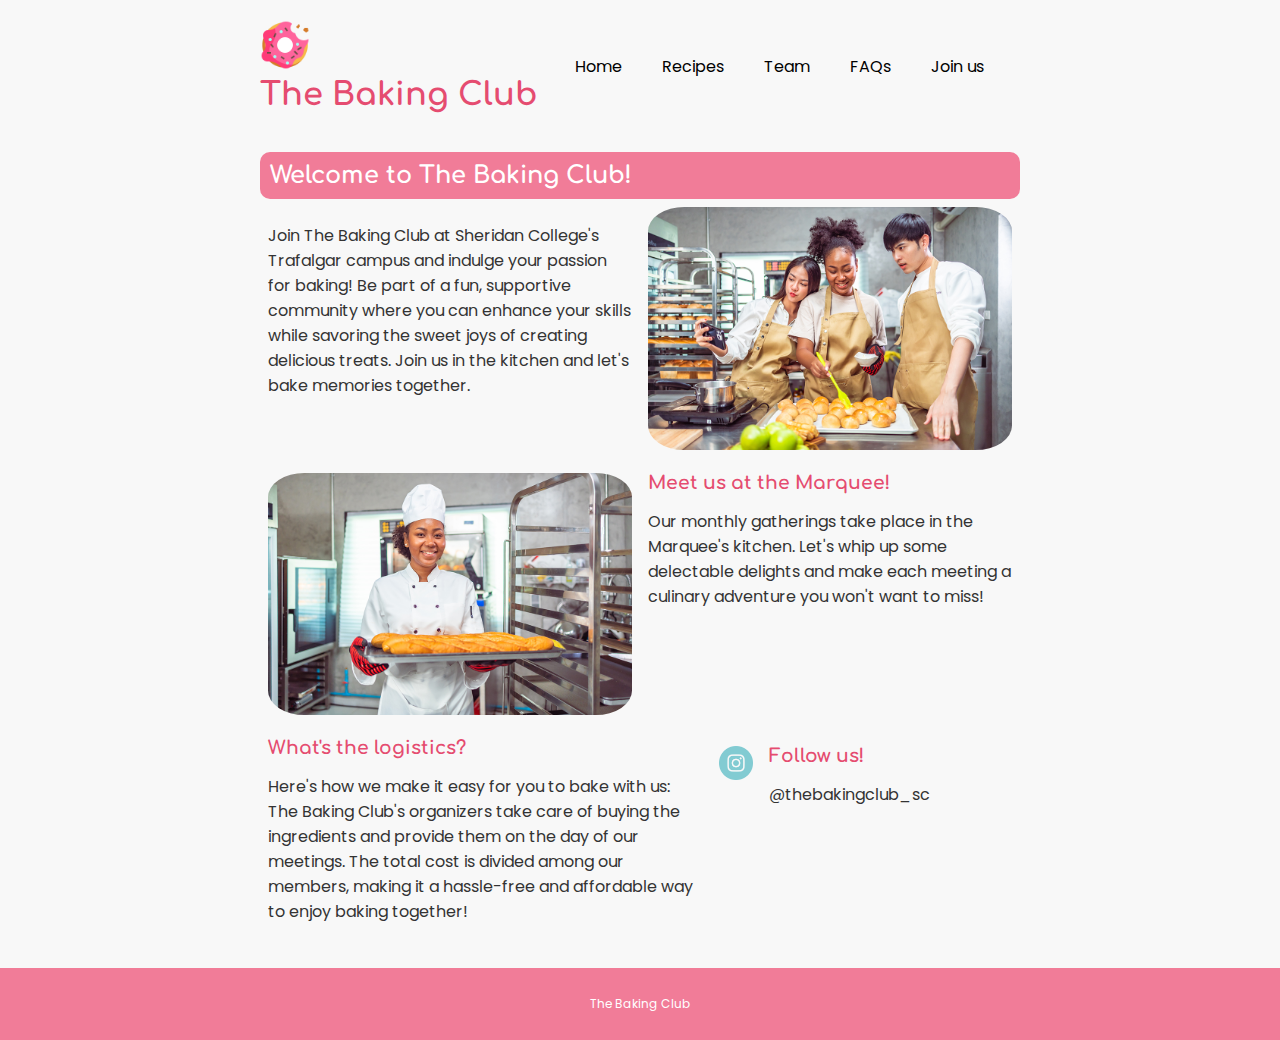
<file: index.html>
<!DOCTYPE html>
<html lang="en">
  <head>
    <meta charset="UTF-8" />
    <meta name="viewport" content="width=device-width, initial-scale=1.0" />
    <title>The Baking Club</title>
    <link rel="stylesheet" href="myStyles.css" />
    <link href="otherStyles.css" rel="stylesheet" type="text/css" />
    <link rel="preconnect" href="https://fonts.googleapis.com" />
    <link rel="preconnect" href="https://fonts.gstatic.com" crossorigin />
    <link
      href="https://fonts.googleapis.com/css2?family=Comfortaa:wght@500;700&family=Poppins:wght@400;500&display=swap"
      rel="stylesheet"
    />
  </head>
  <body>
    <nav class="container">
      <div class="logo-container">
        <img class="logo" src="./img/logo.png" alt="Logo" />
        <h1>The Baking Club</h1>
      </div>
      <ul>
        <li><a href="index.html" class="click">Home</a></li>
        <li><a href="recipes.html">Recipes</a></li>
        <li><a href="team.html">Team</a></li>
        <li><a href="faqs.html">FAQs</a></li>
        <li><a href="joinUs.html"> Join us</a></li>
      </ul>
    </nav>

    <div class="container">
      <h2>Welcome to The Baking Club!</h2>

      <div class="row">
        <div class="col-6 menu">
          <p>
            Join The Baking Club at Sheridan College's Trafalgar campus and
            indulge your passion for baking! Be part of a fun, supportive
            community where you can enhance your skills while savoring the sweet
            joys of creating delicious treats. Join us in the kitchen and let's
            bake memories together.
          </p>
        </div>
        <div class="col-6">
          <img src="./img/students_cooking.jpeg" alt="Students cooking" />
        </div>
      </div>
      <div class="col-6">
        <img src="./img/girl_cooking.jpeg" alt="Girl baking" />
      </div>
      <div class="row">
        <div class="col-6 menu">
          <h3>Meet us at the Marquee!</h3>
          <p>
            Our monthly gatherings take place in the Marquee's kitchen. Let's
            whip up some delectable delights and make each meeting a culinary
            adventure you won't want to miss!
          </p>
        </div>
      </div>

      <div class="row">
        <div class="col-7">
          <h3>What's the logistics?</h3>
          <p>
            Here's how we make it easy for you to bake with us: The Baking
            Club's organizers take care of buying the ingredients and provide
            them on the day of our meetings. The total cost is divided among our
            members, making it a hassle-free and affordable way to enjoy baking
            together!
          </p>
        </div>
        <div class="col-5">
          <div class="columns">
            <div class="col-2">
              <img src="img/instagram.png" alt="instagram" />
            </div>
            <div class="col-10">
              <h3>Follow us!</h3>
              <p>@thebakingclub_sc</p>
            </div>
          </div>
        </div>
      </div>
    </div>

    <footer>
      <p>The Baking Club<br /></p>
    </footer>
  </body>
</html>
</file>
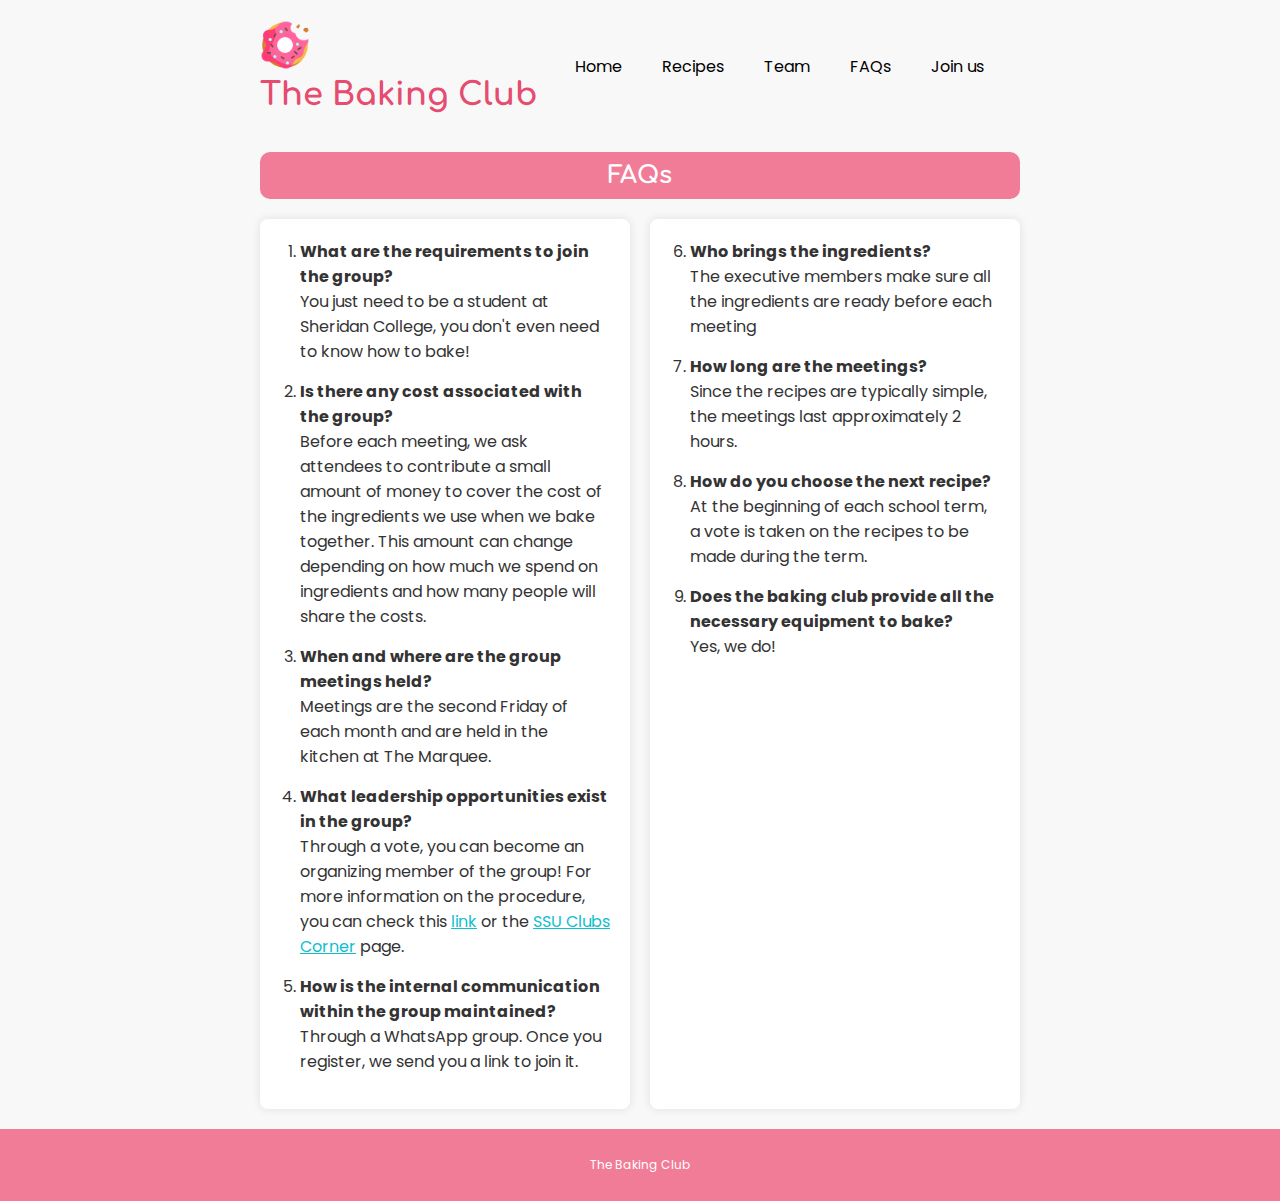
<file: faqs.html>
<!DOCTYPE html>
<html>

<head>
  <meta charset="utf-8">
  <meta name="viewport" content="width=device-width">
  <link href="myStyles.css" rel="stylesheet" type="text/css" />
  <link href="otherStyles.css" rel="stylesheet" type="text/css" />
  <link rel="preconnect" href="https://fonts.googleapis.com">
<link rel="preconnect" href="https://fonts.gstatic.com" crossorigin>
<link href="https://fonts.googleapis.com/css2?family=Comfortaa:wght@500;700&family=Poppins:wght@400;500&display=swap" rel="stylesheet">
  <title>The Baking Club - FAQs</title>
</head>

<body>

  <!-- Navigation bar website-->
  <nav class="container">
    <div class="logo-container">
        <img class="logo" src="./img/logo.png" alt="Logo">
        <h1>The Baking Club</h1>
    </div>
    <ul>
        <li><a href="index.html" class="click">Home</a></li>
        <li><a href="recipes.html">Recipes</a></li>
        <li><a href="team.html">Team</a></li>
        <li><a href="faqs.html">FAQs</a></li>
        <li><a href="joinUs.html"> Join us</a></li>
    </ul>
</nav>

  <div class="container">
    <div class="cell Title">
      <h2>FAQs</h2>
    </div>

    <div class="grid">
      <div class="column">
        <ol>
          <li><strong>What are the requirements to join the group?</strong><br>You just need to be a student at Sheridan College, you don't even need to know how to bake!</li>
          <li><strong>Is there any cost associated with the group?</strong><br>Before each meeting, we ask attendees to contribute a small amount of money to cover the cost of the ingredients we use when we bake together. This amount can change depending on how much we spend on ingredients and how many people will share the costs.</li>
          <li><strong>When and where are the group meetings held?</strong><br>Meetings are the second Friday of each month and are held in the kitchen at The Marquee.</li>
          <li><strong>What leadership opportunities exist in the group?</strong><br>Through a vote, you can become an organizing member of the group! For more information on the procedure, you can check this <a href="https://acrobat.adobe.com/link/track?uri=urn:aaid:scds:US:6423add2-0743-3f9d-8151-1e28ac2dc8ec">link</a> or the <a href="https://sheridancollege.campuslabs.ca/engage/">SSU Clubs Corner</a> page.</li>
          <li><strong>How is the internal communication within the group maintained?</strong><br>Through a WhatsApp group. Once you register, we send you a link to join it.</li>
        </ol>
      </div>

      <div class="column">
        <ol start="6">
          <li><strong>Who brings the ingredients?</strong><br>The executive members make sure all the ingredients are ready before each meeting</li>
          <li><strong>How long are the meetings?</strong><br>Since the recipes are typically simple, the meetings last approximately 2 hours.</li>
          <li><strong>How do you choose the next recipe?</strong><br>At the beginning of each school term, a vote is taken on the recipes to be made during the term.</li>
          <li><strong>Does the baking club provide all the necessary equipment to bake?</strong><br>Yes, we do!</li>
        </ol>
      </div>
    </div>

  </div>
  <footer>
    <p>The Baking Club<br>
</footer>

</body>

</html>
</file>
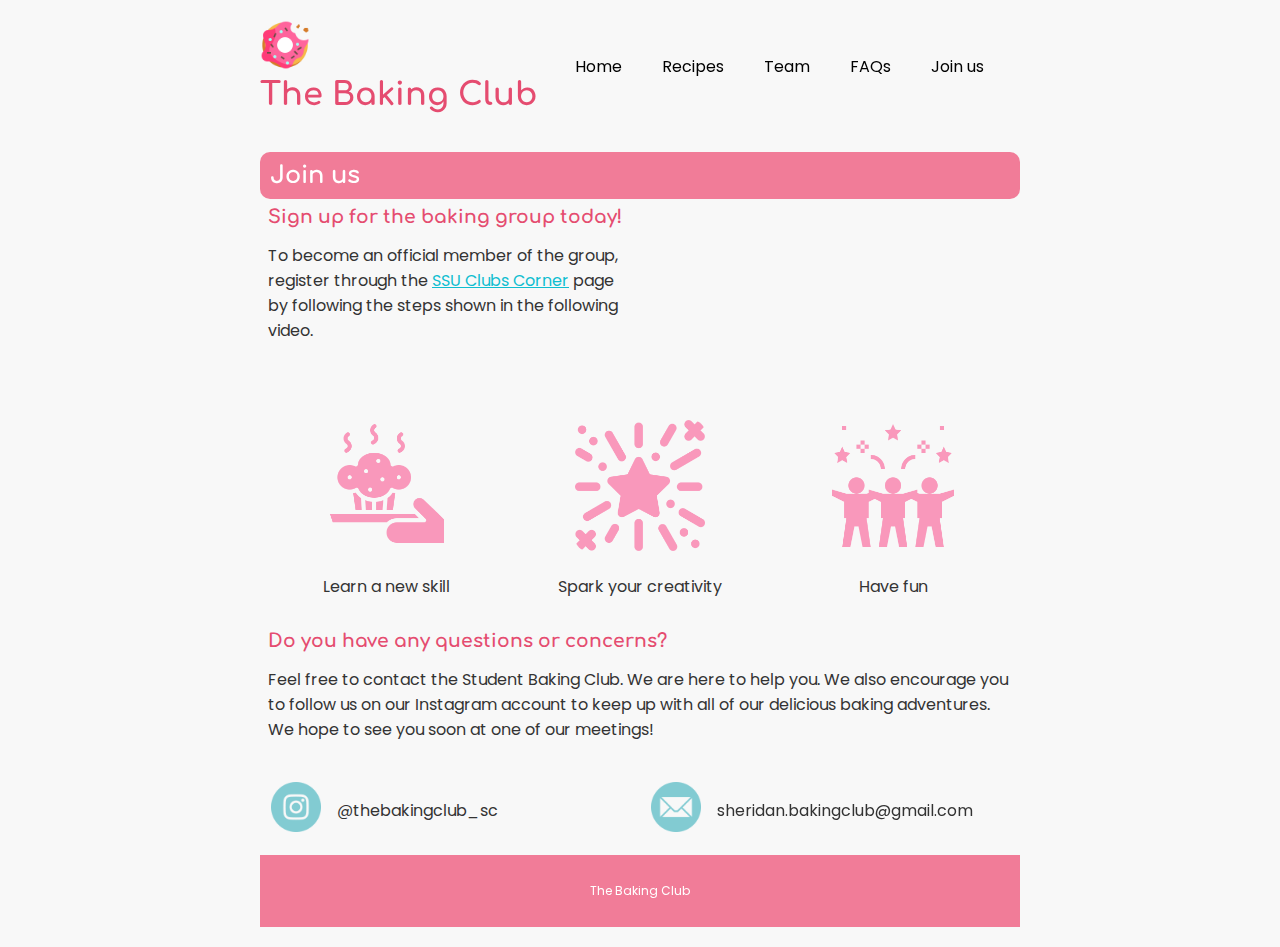
<file: joinUs.html>
<!DOCTYPE html>
<html lang="en">
<head>
    <meta charset="UTF-8">
    <meta name="viewport" content="width=device-width, initial-scale=1.0">
    <title>Join Us</title>
    <link rel="stylesheet" href="myStyles.css">
    <link href="otherStyles.css" rel="stylesheet" type="text/css" />
    <link rel="preconnect" href="https://fonts.googleapis.com">
<link rel="preconnect" href="https://fonts.gstatic.com" crossorigin>
<link href="https://fonts.googleapis.com/css2?family=Comfortaa:wght@500;700&family=Poppins:wght@400;500&display=swap" rel="stylesheet">
</head>
<body>

    <nav class="container">
        <div class="logo-container">
            <img class="logo" src="./img/logo.png" alt="Logo">
            <h1>The Baking Club</h1>
        </div>
        <ul>
            <li><a href="index.html" class="click">Home</a></li>
            <li><a href="recipes.html">Recipes</a></li>
            <li><a href="team.html">Team</a></li>
            <li><a href="faqs.html">FAQs</a></li>
            <li><a href="joinUs.html"> Join us</a></li>
        </ul>
    </nav>

    <div class="container">
        <h2>Join us</h2>

        <div class="row">
            <div class="col-6 menu">
                <h3>Sign up for the baking group today!</h3>
                <p>To become an official member of the group, register through the <a href="https://sheridancollege.campuslabs.ca/engage">SSU Clubs Corner</a> page by following the steps shown in the following video.</p>
            </div>
            <div class="col-6">
                <div class="container"> 
                    <iframe src="https://www.youtube.com/embed/hD5sdj1p71w?si=mEROKeqV8jzb3GW4" title="YouTube video player" frameborder="0" allow="accelerometer; autoplay; clipboard-write; encrypted-media; gyroscope; picture-in-picture; web-share" allowfullscreen></iframe>
                </div>
            </div>
        </div>
        
        <div class="row">
            <div class="columns-skills">
            <div class="col-4">
                <div class="skill-container">
                <img src="img/skill.png" alt="reason-one">
                <p>Learn a new skill</p>
                </div>
            </div>
            <div class="col-4">
                <div class="skill-container">
              <img src="img/creativity.png" alt="reason-two">
              <p>Spark your creativity</p>
            </div>
            </div>
            <div class="col-4">
                <div class="skill-container">
              <img src="img/fun.png" alt="reason-three">
              <p>Have fun</p>
                </div>
            </div>
            </div>
        </div>

        <div class="row">
            <div class="col-12">
                <h3>Do you have any questions or concerns?</h3>
                <p>Feel free to contact the Student Baking Club. We are here to help you. We also encourage you to follow us on our Instagram account to keep up with all of our delicious baking adventures. We hope to see you soon at one of our meetings!</p>
            </div>
        </div>

<div class="row for-pc">
    <div class="col-6">
        <div class="col-2 social-container-contacts">
            <img src="img/instagram.png" alt="instagram 2">
        </div>
        <div class="col-10">
            <p>@thebakingclub_sc</p>
        </div>
    </div> 
    <div class="col-6">
        <div class="col-2 social-container-contacts">
            <img src="img/email.png" alt="email 2">
        </div>
        <div class="col-10">
            <p>sheridan.bakingclub@gmail.com</p>
        </div>
    </div>               
</div>

<div class="row for-mobile">
    <div class="col-12">
        <div class="row">
            <div class="columns">
                <div class="col-1 social-container-contacts">
                    <img src="img/instagram.png" alt="instagram 2">
                </div>
                <div class="col-11">
                    <p>@thebakingclub_sc</p>
                </div>
            </div>
        </div>
        <div class="row">
            <div class="columns">
                <div class="col-1 social-container-contacts">
                    <img src="./img/email.png" alt="email 2">
                </div>
                <div class="col-11">
                    <p>sheridan.bakingclub@gmail.com</p>
                </div>
            </div>
        </div>               
    </div>
</div>  

<footer>
    <p>The Baking Club<p>
</footer>

</body>
</html>
</file>
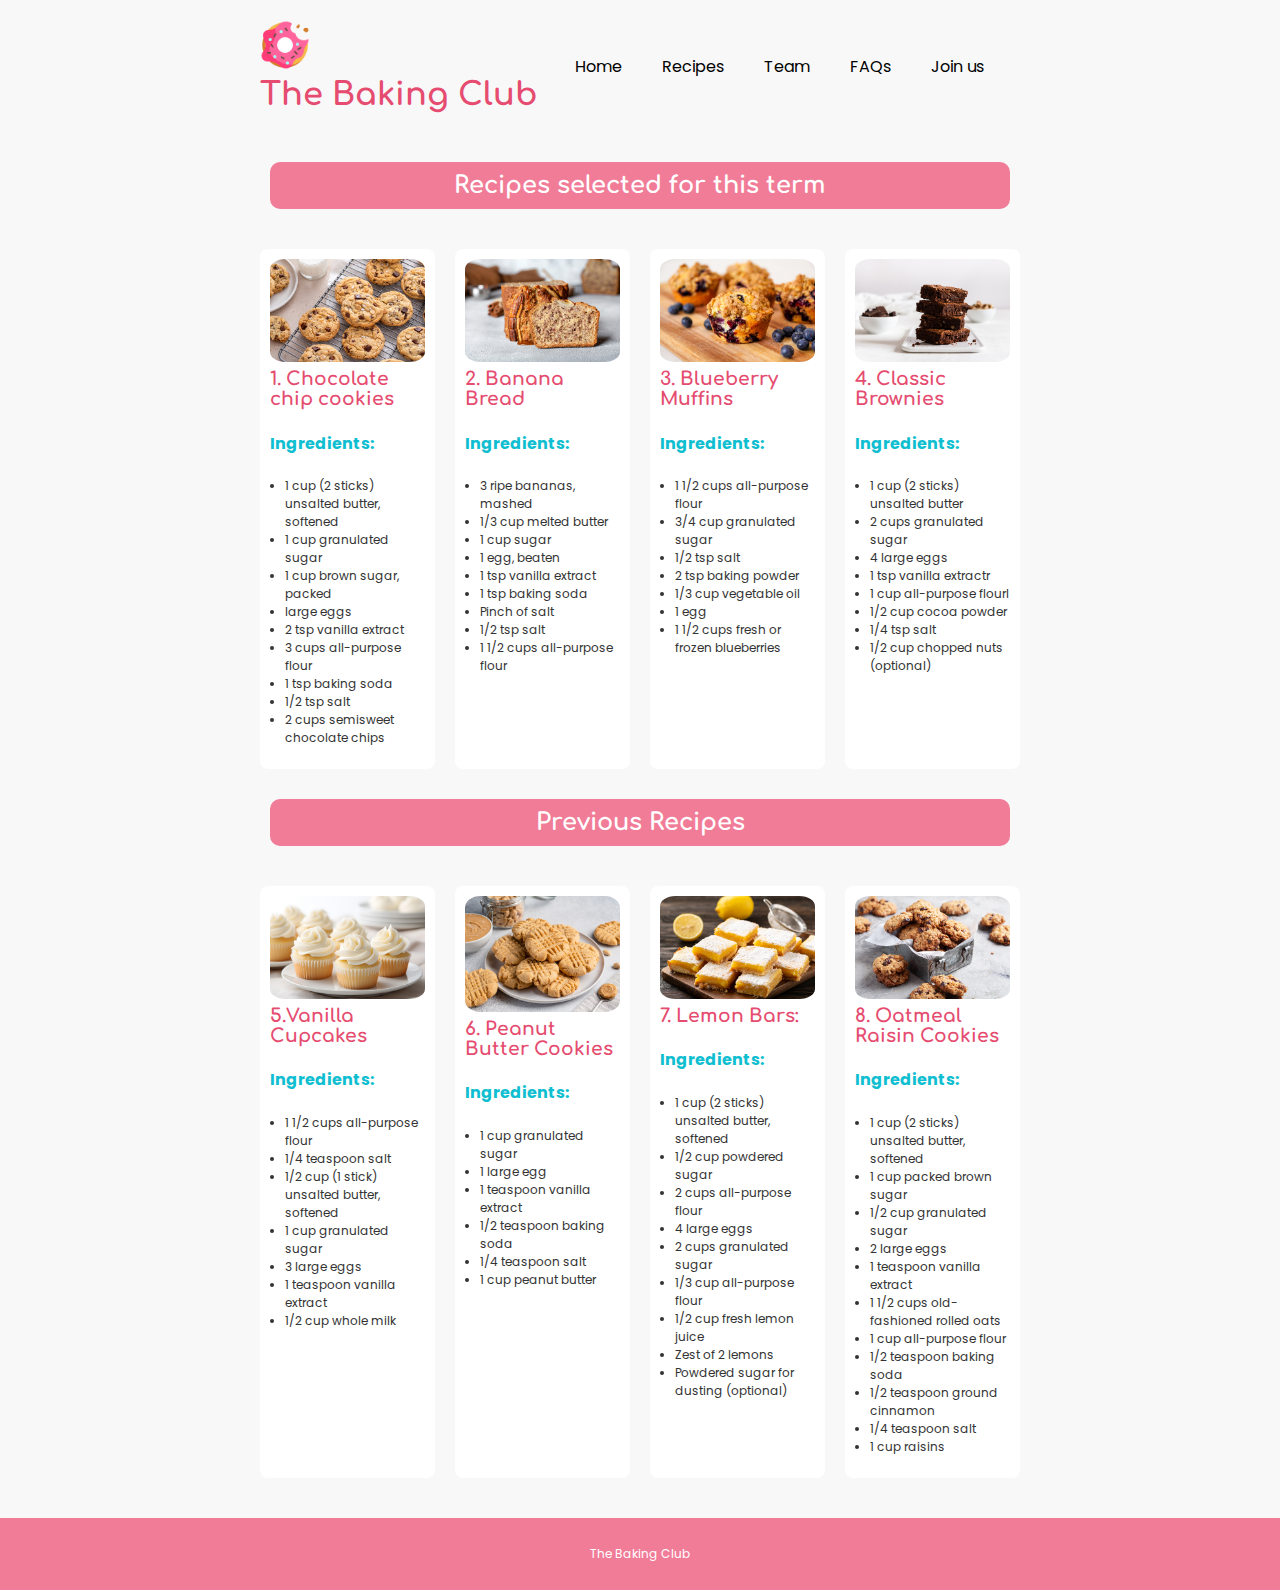
<file: recipes.html>
<!DOCTYPE html>
<html lang="en">
<head>
    <meta charset="UTF-8">
    <meta name="viewport" content="width=device-width, initial-scale=1.0">
    <link href="myStyles.css" rel="stylesheet" type="text/css" />
    <link href="otherStyles.css" rel="stylesheet" type="text/css" />
    <link rel="preconnect" href="https://fonts.googleapis.com">
<link rel="preconnect" href="https://fonts.gstatic.com" crossorigin>
<link href="https://fonts.googleapis.com/css2?family=Comfortaa:wght@500;700&family=Poppins:wght@400;500&display=swap" rel="stylesheet">
    <title>Recipe Website</title>
</head>
<body>

  <nav class="container">
    <div class="logo-container">
        <img class="logo" src="./img/logo.png" alt="Logo">
        <h1>The Baking Club</h1>
    </div>
    <ul>
        <li><a href="index.html" class="click">Home</a></li>
        <li><a href="recipes.html">Recipes</a></li>
        <li><a href="team.html">Team</a></li>
        <li><a href="faqs.html">FAQs</a></li>
        <li><a href="joinUs.html"> Join us</a></li>
    </ul>
</nav>

    <div class="container">

        <div class="row-container">
            <h2>Recipes selected for this term</h2>
        </div>

        <div class="grid-container">
            <!-- recipe 1 -->
            <div class="recipe">
                <img src="img/chocolate_cookie.jpeg" alt="Dessert 1">
                <h3>1. Chocolate chip cookies </h3>
             <h4>Ingredients:</h4>
              <ul> 
                  <li>1 cup (2 sticks) unsalted butter, 
                      softened</li> 
                  <li>1 cup granulated sugar</li>
                  <li>1 cup brown sugar, packed</li>
                  <li>large eggs</li>
                  <li>2 tsp vanilla extract</li>
                  <li>3 cups all-purpose flour</li>
                  <li>1 tsp baking soda</li>
                  <li>1/2 tsp salt</li>
                  <li>2 cups semisweet chocolate chips</li>  
              </ul>
            </div>

            <!-- recipe 2 -->
            <div class="recipe">
                <img src="img/banana_bread.jpeg" alt="Dessert 2">
                <h3>2. Banana Bread</h3>
                <h4>Ingredients:</h4>
                 <ul>
                     <li>3 ripe bananas, mashed</li>
                     <li>1/3 cup melted butter</li>
                     <li>1 cup sugar</li>
                     <li>1 egg, beaten</li>
                     <li>1 tsp vanilla extract</li>
                     <li>1 tsp baking soda</li>
                     <li>Pinch of salt</li>
                     <li>1/2 tsp salt</li>
                     <li>1 1/2 cups all-purpose flour</li>              
                 </ul>
            </div>

            <!-- recipe 3 -->
            <div class="recipe">
                <img src="img/bluberry_muffins.jpeg" alt="Dessert 3">
                <h3>3. Blueberry Muffins</h3>
                <h4>Ingredients:</h4>
                  <ul>
                    <li>1 1/2 cups all-purpose flour</li>
                    <li>3/4 cup granulated sugar</li>
                    <li>1/2 tsp salt</li>
                    <li>2 tsp baking powder</li>
                    <li>1/3 cup vegetable oil</li>
                    <li>1 egg</li>
                    <li>1 1/2 cups fresh or frozen blueberries</li>
                </ul>
            </div>

            <!-- recipe 4 -->
            <div class="recipe">
                <img src="img/brownies.jpeg" alt="Dessert 4">
                <h3>4. Classic Brownies</h3>
                <h4>Ingredients:</h4>
                <ul>
                  <li>1 cup (2 sticks) unsalted butter</li>
                  <li>2 cups granulated sugar</li>
                  <li>4 large eggs</li>
                  <li>1 tsp vanilla extractr</li>
                  <li>1 cup all-purpose flourl</li>
                  <li>1/2 cup cocoa powder</li>
                  <li>1/4 tsp salt</li>
                  <li>1/2 cup chopped nuts (optional)</li>
              </ul>
            </div>
        </div>

        <div class="row-container">
            <h2>Previous Recipes</h2>
        </div>

        <div class="grid-container">
            <!-- Previous Recipe 1 -->
            <div class="recipe">
                <img src="img/vanilla_cupcake.jpeg" alt="Previous Dessert 1">
                <h3>5.Vanilla Cupcakes</h3>
             <h4>Ingredients:</h4>
              <ul>
                  <li>1 1/2 cups all-purpose flour</li> 
                  <li> 1/4 teaspoon salt</li>
                  <li>1/2 cup (1 stick) unsalted butter, softened</li>
                  <li>1 cup granulated sugar</li>
                  <li> 3 large eggs</li>
                  <li>1 teaspoon vanilla extract</li>
                  <li>1/2 cup whole milk</li>
              </ul>
            </div>

            <!-- Previous Recipe 2 -->
            <div class="recipe">
                <img src="img/peanutbutter_cookie.jpeg" alt="Previous Dessert 2">
                <h3>6. Peanut Butter Cookies</h3>
                <h4>Ingredients:</h4>
                 <ul>
                     <li>1 cup granulated sugar</li>
                     <li>1 large egg</li>
                     <li>1 teaspoon vanilla extract</li>
                     <li>1/2 teaspoon baking soda</li>
                     <li>1/4 teaspoon salt</li>
                     <li>1 cup peanut butter</li>              
                 </ul>
            </div>

            <!-- Previous Recipe 3 -->
            <div class="recipe">
                <img src="img/lemon_bar.jpeg" alt="Previous Dessert 3">
                <h3>7. Lemon Bars:</h3>
                <h4>Ingredients:</h4>
                  <ul>
                    <li>1 cup (2 sticks) unsalted butter, softened</li>
                    <li>1/2 cup powdered sugar</li>
                    <li>2 cups all-purpose flour</li>
                    <li>4 large eggs</li>
                    <li>2 cups granulated sugar</li>
                    <li>1/3 cup all-purpose flour</li>
                    <li>1/2 cup fresh lemon juice</li>
                    <li>Zest of 2 lemons</li>
                    <li>Powdered sugar for dusting (optional)</li>
                </ul>
            </div>

            <!-- Previous Recipe 4 -->
            <div class="recipe">
                <img src="img/oatmeal_cookie.jpeg" alt="Previous Dessert 4">
                <h3>8. Oatmeal Raisin Cookies</h3>
                <h4>Ingredients:</h4>
                <ul>
                  <li>1 cup (2 sticks) unsalted butter, softened</li>
                  <li>1 cup packed brown sugar</li>
                  <li>1/2 cup granulated sugar</li>
                  <li>2 large eggs</li>
                  <li>1 teaspoon vanilla extract</li>
                  <li>1 1/2 cups old-fashioned rolled oats</li>
                  <li>1 cup all-purpose flour</li>
                  <li>1/2 teaspoon baking soda</li>
                  <li>1/2 teaspoon ground cinnamon</li>
                  <li>1/4 teaspoon salt</li>
                  <li>1 cup raisins</li>
              </ul>
            </div>
        </div>

    </div>
    <footer>
        <p>The Baking Club<br>
    </footer>
</body>
</html>
</file>
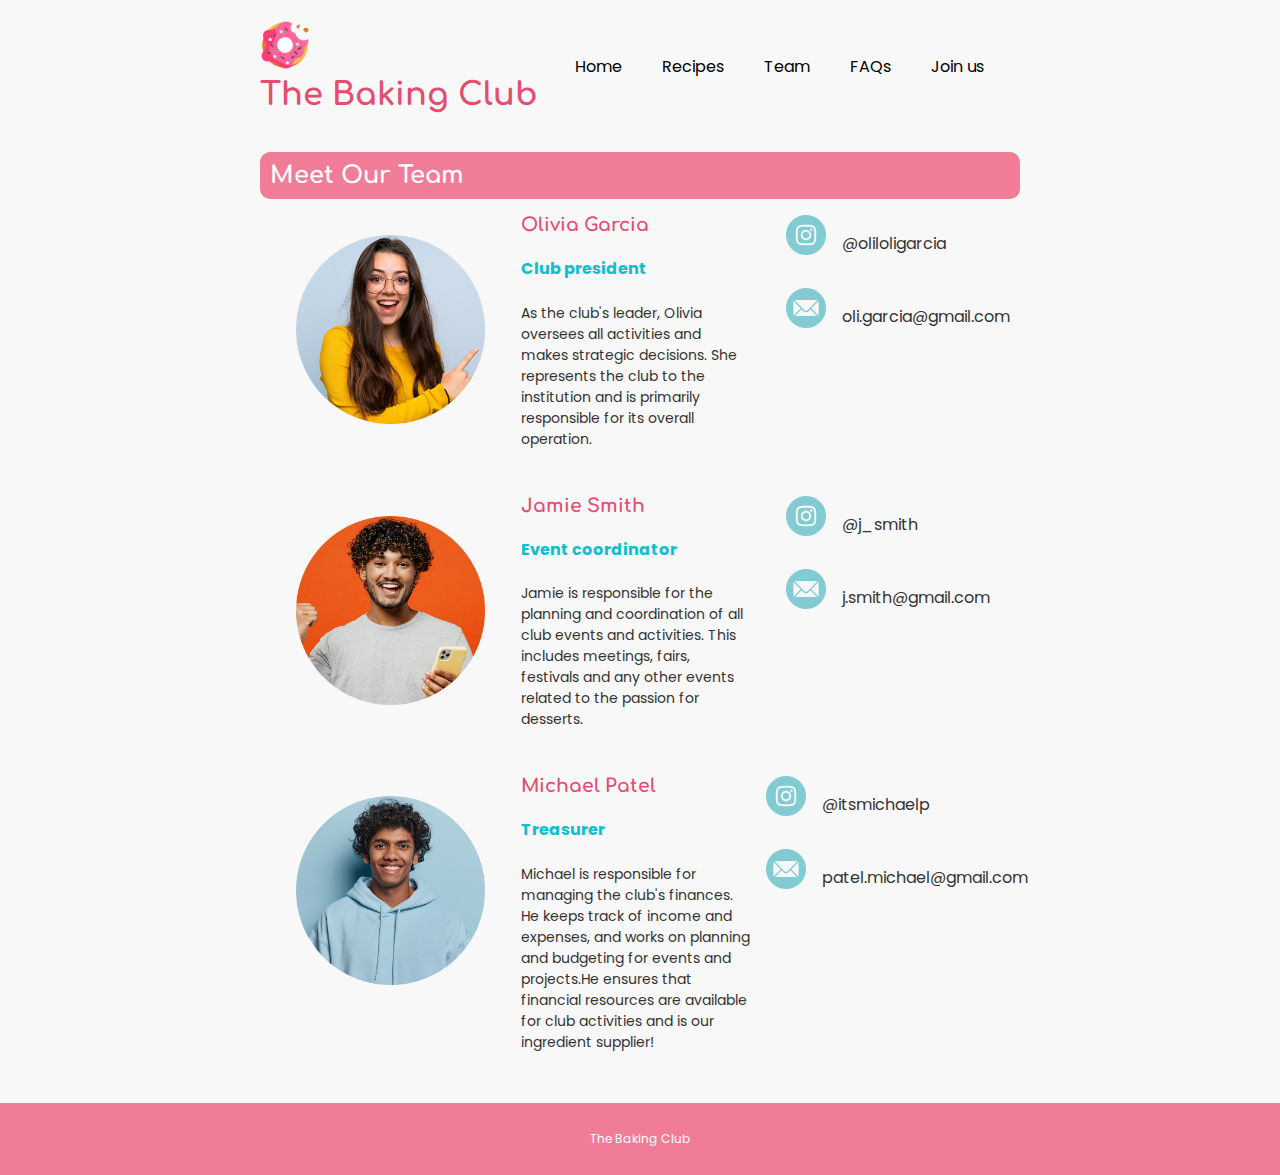
<file: team.html>
<!DOCTYPE html>
<html lang="en">
<head>
    <meta charset="UTF-8">
    <meta name="viewport" content="width=device-width, initial-scale=1.0">
    <title>Meet Our Team</title>
    <link rel="stylesheet" href="myStyles.css">
    <link href="otherStyles.css" rel="stylesheet" type="text/css" />
    <link rel="preconnect" href="https://fonts.googleapis.com">
<link rel="preconnect" href="https://fonts.gstatic.com" crossorigin>
<link href="https://fonts.googleapis.com/css2?family=Comfortaa:wght@500;700&family=Poppins:wght@400;500&display=swap" rel="stylesheet">
</head>
<body>

    <nav class="container">
        <div class="logo-container">
            <img class="logo" src="./img/logo.png" alt="Logo">
            <h1>The Baking Club</h1>
        </div>
        <ul>
            <li><a href="index.html" class="click">Home</a></li>
            <li><a href="recipes.html">Recipes</a></li>
            <li><a href="team.html">Team</a></li>
            <li><a href="faqs.html">FAQs</a></li>
            <li><a href="joinUs.html"> Join us</a></li>
        </ul>
    </nav>

    <div class="container">
        <h2>Meet Our Team</h2>

        <div class="row">
            <div class="col-8">
                <div class="col-6 team-img">
                    <img class="centered-img" src="./img/olivia.png" alt="Team Member 1">
                </div>
                <div class="col-6">
                    <h3>Olivia Garcia</h3>
                    <h4>Club president</h4>
                    <p>As the club's leader, Olivia oversees all activities and makes strategic decisions.
                        She represents the club to the institution and is primarily responsible for its overall operation.</p>
                </div>
            </div>
            <div class="col-4">
                <div class="columns">
                <div class="col-3 social-container-team">
                    <img src="./img/instagram.png" alt="instagram">
                </div>
                <div class="col-9">
                    <p>@oliloligarcia</p>
                </div>
                </div>

                <div class="row">
                    <div class="columns">
                    <div class="col-3 social-container-team">
                        <img src="./img/email.png" alt="email">
                    </div>
                    <div class="col-9">
                        <p>oli.garcia@gmail.com</p>
                    </div>
                    </div>
                </div>               
            </div>
        </div>
        <div class="row">
            <div class="col-8">
                <div class="col-6 team-img">
                    <img class="centered-img"src="./img/jamie.png" alt="Team Member 2">
                </div>
                <div class="col-6 menu">
                    <h3>Jamie Smith</h3>
                    <h4>Event coordinator</h4>
                    <p>Jamie is responsible for the planning and coordination of all club events and activities. 
                        This includes meetings, fairs, festivals and any other events related to the passion for desserts.</p>
                </div>
            </div>
            <div class="col-4">
                <div class="columns">
                <div class="col-3 social-container-team">
                    <img src="img/instagram.png" alt="instagram 2">
                </div>
                <div class="col-9">
                    <p>@j_smith</p>
                </div>
                </div>
                <div class="row">
                    <div class="columns">
                    <div class="col-3 social-container-team">
                        <img src="./img/email.png" alt="email 2">
                    </div>
                    <div class="col-9">
                        <p>j.smith@gmail.com</p>
                    </div>
                    </div>
                </div>               
            </div>
        </div>
        <div class="row">
            <div class="col-8">
                <div class="col-6 team-img">
                    <img class="centered-img"src="./img/michael.png" alt="Team Member 3">
                </div>
                <div class="col-6">
                    <h3>Michael Patel</h3>
                    <h4>Treasurer</h4>
                    <p>Michael is responsible for managing the club's finances. He keeps track of income and expenses,
                        and works on planning and budgeting for events and projects.He ensures that financial resources are available for club activities and is our ingredient supplier!</p>
                </div>
            </div>
            <div class="col-4">
                <div class="columns">
                    <div class="col-2 social-container-team">
                        <img src="img/instagram.png" alt="instagram 2">
                    </div>
                    <div class="col-10">
                        <p>@itsmichaelp</p>
                    </div>
                </div>
                <div class="row">
                    <div class="columns">
                        <div class="col-2 social-container-team">
                            <img src="./img/email.png" alt="email 2">
                        </div>
                        <div class="col-10">
                            <p>patel.michael@gmail.com</p>
                        </div>
                    </div>
                </div>               
            </div>
        </div>
    </div>

    <footer>
        <p>The Baking Club<br>
    </footer>

</body>
</html>
</file>
<file: myStyles.css>
/* Common Styles */
body {
    font-family: Arial, sans-serif;
    background-color: #f8f8f8;
    color: #333;
    margin: 0;
    padding: 0;

    font-family: 'Poppins', sans-serif;
}

h1, h2, h3{
    font-family: 'Comfortaa', sans-serif;
}

h1 {
    color: #E54C70;
}

h2{
    background-color: #F17C98;
    padding: 10px;
    color: #fff;
    border-radius: 10px;
}

h3{
    color: #E54C70;
}

h4{
    color: #0FBED0;
}
nav {
    display: grid;
    grid-template-columns: auto 1fr repeat(4, auto);
    align-items: center;
    justify-content: center;
    background-color: transparent;
    margin: 20px 50px 0 50px;
}

.container .logo {
    max-width: 50px; 
    margin-right: 10px; 
}

.container h1 {
    margin: 0; /
}


nav ul {
    list-style-type: none;
    margin: 0;
    padding: 0;
    display: grid;
    grid-template-columns: repeat(5, auto);
    gap: 10px;
    justify-content: center;
    align-items: center;
}

nav li a {
    text-decoration: none;
    color: black;
    padding: 10px 15px;
    border-radius: 0;
}

nav li a:hover {
    background-color: #F17C98;
    color: white;
    border-radius: 20px;

}

img {
    max-width: 100%;
    height: auto;
    border-radius: 10%;
}

h2, h3 {
    margin: 0;
}


.container {
    max-width: 800px;
    margin: 0 auto;
    padding: 20px;
    box-sizing: border-box;
}

.row-container {
    text-align: center;
    margin: 0 0 30px 0;
    padding: 10px;
    border-radius: 8px;
}

.grid-container {
    display: grid;
    grid-template-columns: repeat(auto-fill, minmax(150px, 1fr));
    gap: 20px;
}

.recipe {
    text-align: left;
    padding: 10px;
    background-color: rgba(255, 255, 255, 0.9);
    border-radius: 8px;
    margin-bottom: 20px;

}

.recipe ul {
    margin-left: 15px;
    padding-left: 0;
}

.skill-container{
    text-align: center;
}
.skill-container img{
    max-width: 55%;
    height: auto;
}

.social-container img{
    max-width: 50%;
    float: right;
}

.col-8 p{
    font-size: 14px;
}

/*Team*/
.team-img img{
    display: grid;
    place-items: center;  
    height: auto; 
    box-sizing: border-box;
    padding: 20px;  
}

.centered-image {
    max-width: 100%;  
    max-height: 100%; 
}
.social-container-team img{
    max-width: 40px;
    float: right;
}

.social-container-contacts img{
    max-width: 50px;
    float: right;
}


@media (max-width: 600px) {
    nav {
        grid-template-columns: auto;
        text-align: center;
    }

    .logo {
        max-width: 20%;
    }

    h1 {
        justify-self: center;
        margin-top: 20px;
    }

    img {
        max-width: 100%;
        height: auto;
        border-radius: 10%;
    }

    nav ul {
        grid-template-columns: 1fr;
        margin-top: 10px;
    }

    nav li {
        display: block;
        margin-bottom: 10px;
    }

    .grid-container {
        grid-template-columns: 1fr;
    }

/* instagram icon index page */
       .col-2 img{
        max-width: 35%;
    }

    
    
    .row {
        font-size: 14px; 
    }
    
    .columns {
        display: grid;
        grid-template-columns: 1fr 1fr;
        align-items: center; 
    }

    .columns img {
        float:right;
    }

/*Skill icons from join us*/
    .columns-skills {
        display: grid;
        grid-template-columns: 1fr 1fr 1fr;
        align-items: center; 
    }
/*text size social media*/
    .text-container p {
        font-size:15px;
    }

    .center {
        display: grid;
        grid-template-columns: 1fr 1fr;
        position: absolute;
        top: 50%;
        left: 50%;
        transform: translate(-50%, -50%);
        padding: 10px;
      }
  


    .social-container-team img{
        max-width: 50px;
        float: right;
    }

    .social-container-contacts img{
        max-width: 40px;
        float: right;
        padding-left: 0px;
    }

    .for-mobile .col-12 .row .columns .col-11 {
        padding-right: 40px;
    }

    .for-pc {
        display: none;
    }

    [class*="col-"] {
        float: left;
        padding: 6px;
      }
}

/* Specific Styles for FAQs Page */

.cell {
    text-align: center;
    margin-bottom: 20px;
}



.grid {
    display: grid;
    grid-template-columns: 1fr;
    grid-gap: 20px;
}

.column {
    background-color: #fff;
    padding: 20px;
    padding-left: 40px;
    border-radius: 8px;
    box-shadow: 0 0 10px rgba(0, 0, 0, 0.1);
}

ol {
    list-style-type: decimal;
    margin: 0;
    padding: 0;
}

ol li {
    margin-bottom: 15px;
}

ol li a {
    color: #0FBED0;
}

/*SSU corner page Join Us*/
.menu p a{
    color: #0FBED0;
}

  @media only screen and (min-width: 768px) {
    .recipe ul {
        font-size: 12px;
    }

    .for-mobile {
        display: none;
    }
  }
  
  footer {
    text-align: center;
    background-color: #F17C98;
    padding: 15px;
    color: rgb(255, 255, 255);
    font-size: 12px;
  }
</file>
<file: otherStyles.css>
/*Obtained from W3Schools*/
@media only screen and (min-width: 600px) {
  .grid {
    grid-template-columns: 1fr 1fr;
  }
}

* {
  box-sizing: border-box;
}

.row::after {
  content: "";
  clear: both;
  display: table;
}

[class*="col-"] {
  float: left;
}

.col-4 {
  width: 33.33%;
}

.col-3 {
  width: 25%;
}

.col-5 {
  width: 41.66%;
}

.col-6 {
  width: 50%;
}

.col-7 {
  width: 58.33%;
}

.col-8 {
  width: 66.66%;
}

.col-9 {
  width: 75%;
}

.col-12 {
  width: 100%;
}

/*Obtained from W3Schools*/

/* For mobile phones: */
[class*="col-"] {
  width: 100%;
}

@media only screen and (min-width: 768px) {
  /* For desktop: */
  .col-1 {
    width: 8.33%;
  }
  .col-2 {
    width: 16.66%;
  }
  .col-3 {
    width: 25%;
  }
  .col-4 {
    width: 33.33%;
  }
  .col-5 {
    width: 41.66%;
  }
  .col-6 {
    width: 50%;
  }
  .col-7 {
    width: 58.33%;
  }
  .col-8 {
    width: 66.66%;
  }
  .col-9 {
    width: 75%;
  }
  .col-10 {
    width: 83.33%;
  }
  .col-11 {
    width: 91.66%;
  }
  .col-12 {
    width: 100%;
  }

  [class*="col-"] {
    float: left;
    padding: 8px;
  }
}
</file>
